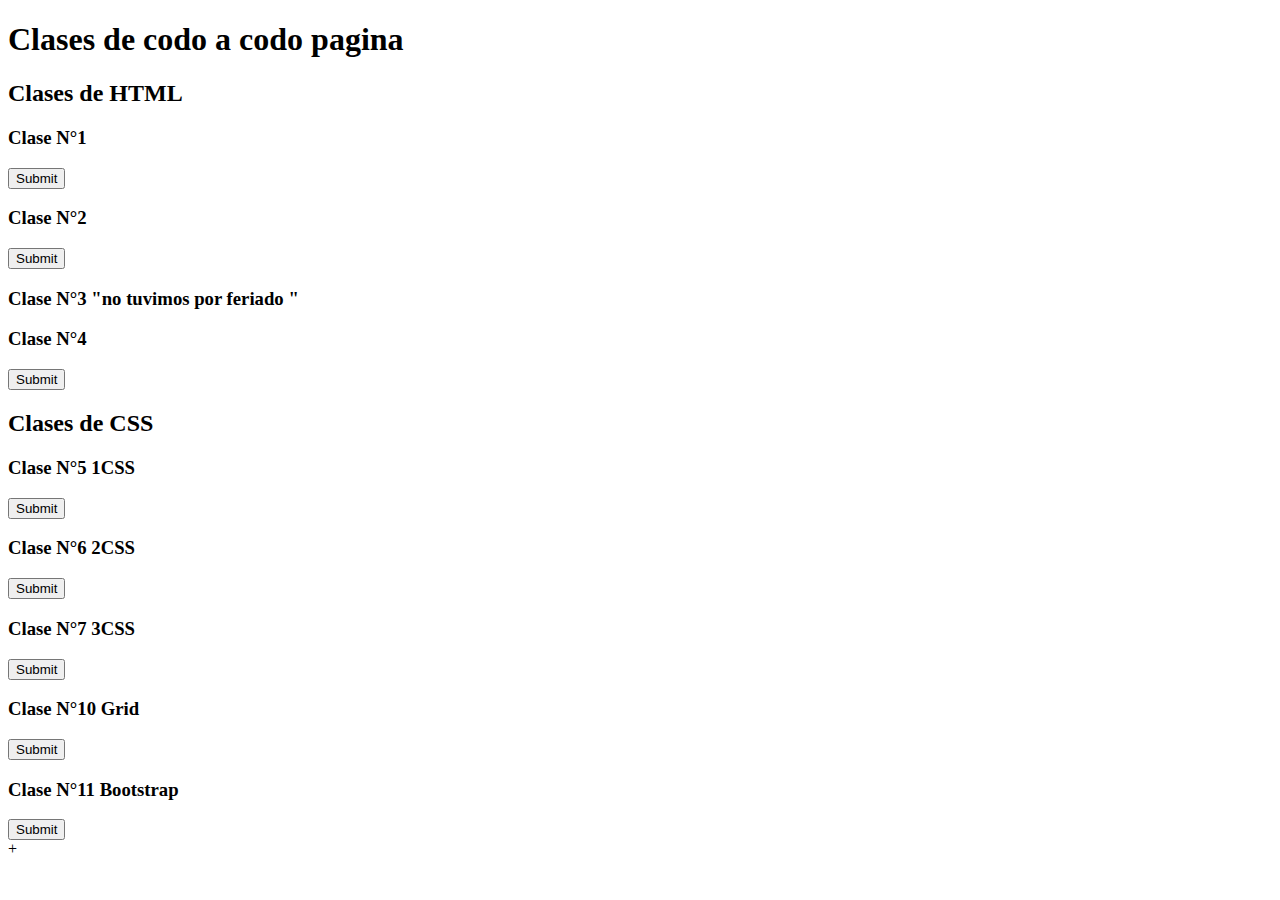
<file: index.html>
<!DOCTYPE html>
<html lang="en">
<head>
    <meta charset="UTF-8">
    <meta http-equiv="X-UA-Compatible" content="IE=edge">
    <meta name="viewport" content="width=device-width, initial-scale=1.0">
    <title>Document</title>
</head>
<body>
    <h1>Clases de codo a codo pagina</h1>

    <section>
        <h2>Clases de HTML</h2>
        
        <form action="clase8-8.html">
            <h3>Clase N°1</h3>
            <input type="submit">
        </form>
        <form action="clase10-8.html">
            <h3>Clase N°2</h3>
            <input type="submit">
        </form>
        <form action="">
            <h3>Clase N°3 "no tuvimos por feriado "</h3>
            
        </form>
        <form action="clase17-8.html">
            <h3>Clase N°4</h3>
            <input type="submit">
        </form>
        <h2>Clases de CSS</h2>
        
        <form action="clase22-8.html">
            <h3>Clase N°5 1CSS</h3>
            <input type="submit">
        </form>
        <form action="clase24-8.html">
            <h3>Clase N°6 2CSS</h3>
            <input type="submit">
        </form>
        <form action="clase29-8.html">
            <h3>Clase N°7 3CSS</h3>
            <input type="submit">
        </form>
        <form action="clase7-9.html">
            <h3>Clase N°10 Grid</h3>
            <input type="submit">
        </form>
        <form action="clase12-09.html">
            <h3>Clase N°11 Bootstrap</h3>
            <input type="submit">
        </form>
    
        +
    </section>
</body>
</html>
</file>
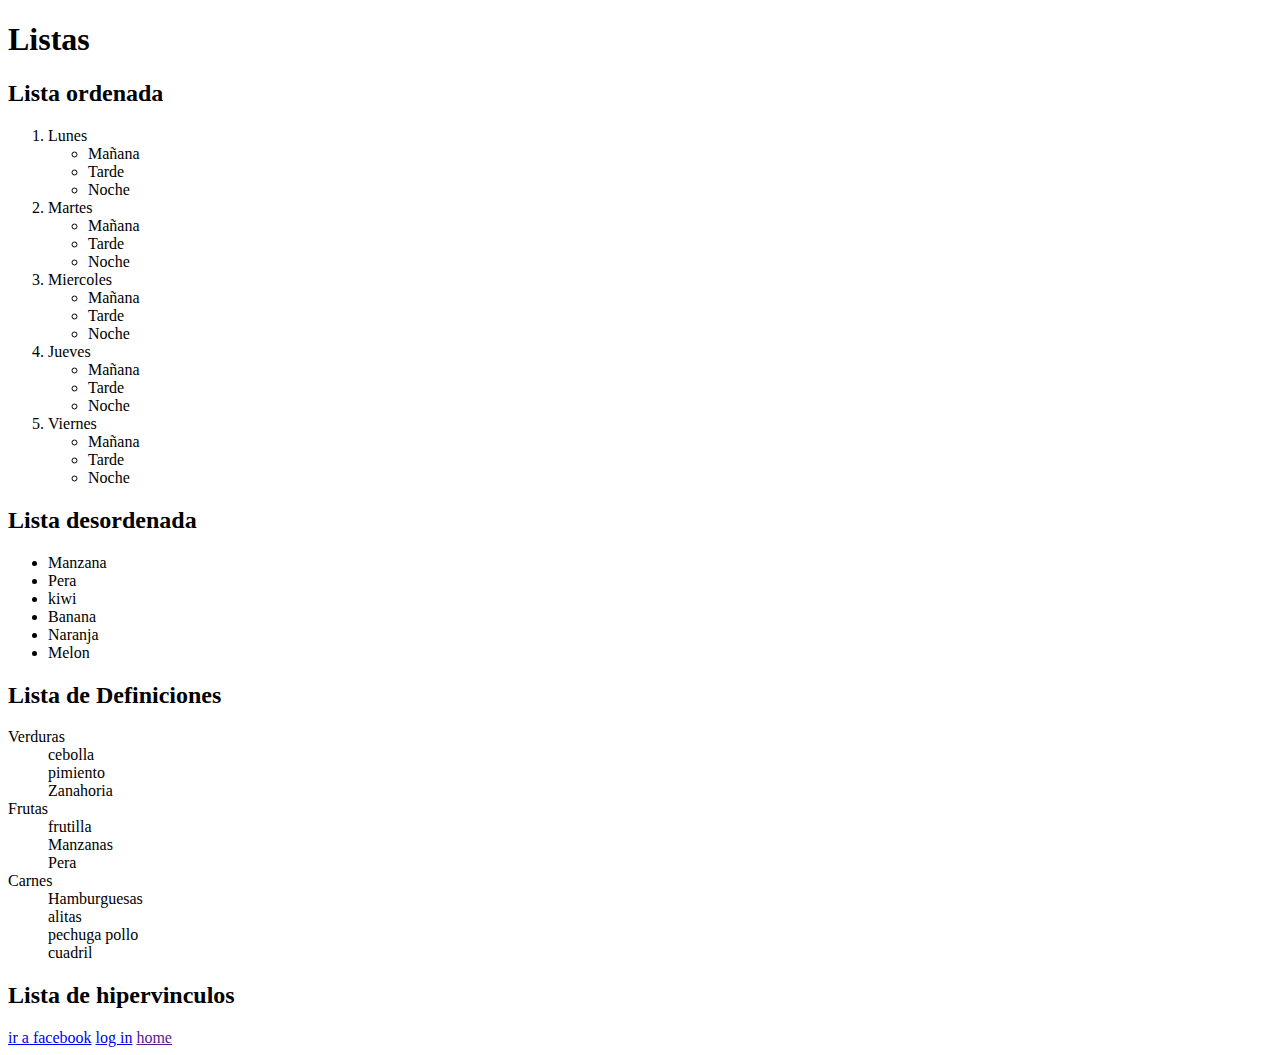
<file: clase10-8.html>
<!DOCTYPE html>
<html lang="en">
<head>
    <meta charset="UTF-8">
    <meta http-equiv="X-UA-Compatible" content="IE=edge">
    <meta name="viewport" content="width=device-width, initial-scale=1.0">
    <title>Document</title>
</head>
<body>
    <main>
        <h1>Listas</h1>
        <section>
            <article>
                <h2>Lista ordenada</h2>
                <ol><!--lista ordenada-->
                    <li>Lunes</li> <!--item de la lista-->
                        <ul>
                            <li>Mañana</li>
                            <li>Tarde</li>
                            <li>Noche</li>
                        </ul>
                    <li>Martes</li>
                        <ul>
                            <li>Mañana</li>
                            <li>Tarde</li>
                            <li>Noche</li>
                        </ul>
                    <li>Miercoles</li> <!--item de la lista-->
                        <ul>
                            <li>Mañana</li>
                            <li>Tarde</li>
                            <li>Noche</li>
                        </ul>
                    <li>Jueves</li>
                        <ul>
                            <li>Mañana</li>
                            <li>Tarde</li>
                            <li>Noche</li>
                        </ul>
                    <li>Viernes</li>
                        <ul>
                            <li>Mañana</li>
                            <li>Tarde</li>
                            <li>Noche</li>
                        </ul>
                </ol>
            </article>
            <article>
                <h2>Lista desordenada</h2>
                <ul><!--Lista desordenada-->
                    <li>Manzana</li><!--item de la lista-->
                    <li>Pera</li>
                    <li>kiwi</li>
                    <li>Banana</li>
                    <li>Naranja</li>
                    <li>Melon</li>
                </ul>
            </article>
            <article id="definitionList">
                <h2>Lista de Definiciones</h2>
                <dl>
                    <dt>Verduras</dt>
                    <dd>cebolla</dd>
                    <dd>pimiento</dd>
                    <dd>Zanahoria</dd>
                    <dt>Frutas</dt>
                    <dd>frutilla</dd>
                    <dd>Manzanas</dd>
                    <dd>Pera</dd>
                    <dt>Carnes</dt>
                    <dd>Hamburguesas</dd>
                    <dd>alitas</dd>
                    <dd>pechuga pollo</dd>
                    <dd>cuadril</dd>
                </dl>
            </article>
            <article>
                <h2>Lista de hipervinculos</h2>
                <nav>
                    <a href="https://www.facebook.com" target="_blank
                    ">ir a facebook</a>
                    <a href="users/login.html">log in</a>
                    <a href="">home</a>
                </nav>
            </article>
        </section>
    </main>
    
</body>
</html>
</file>
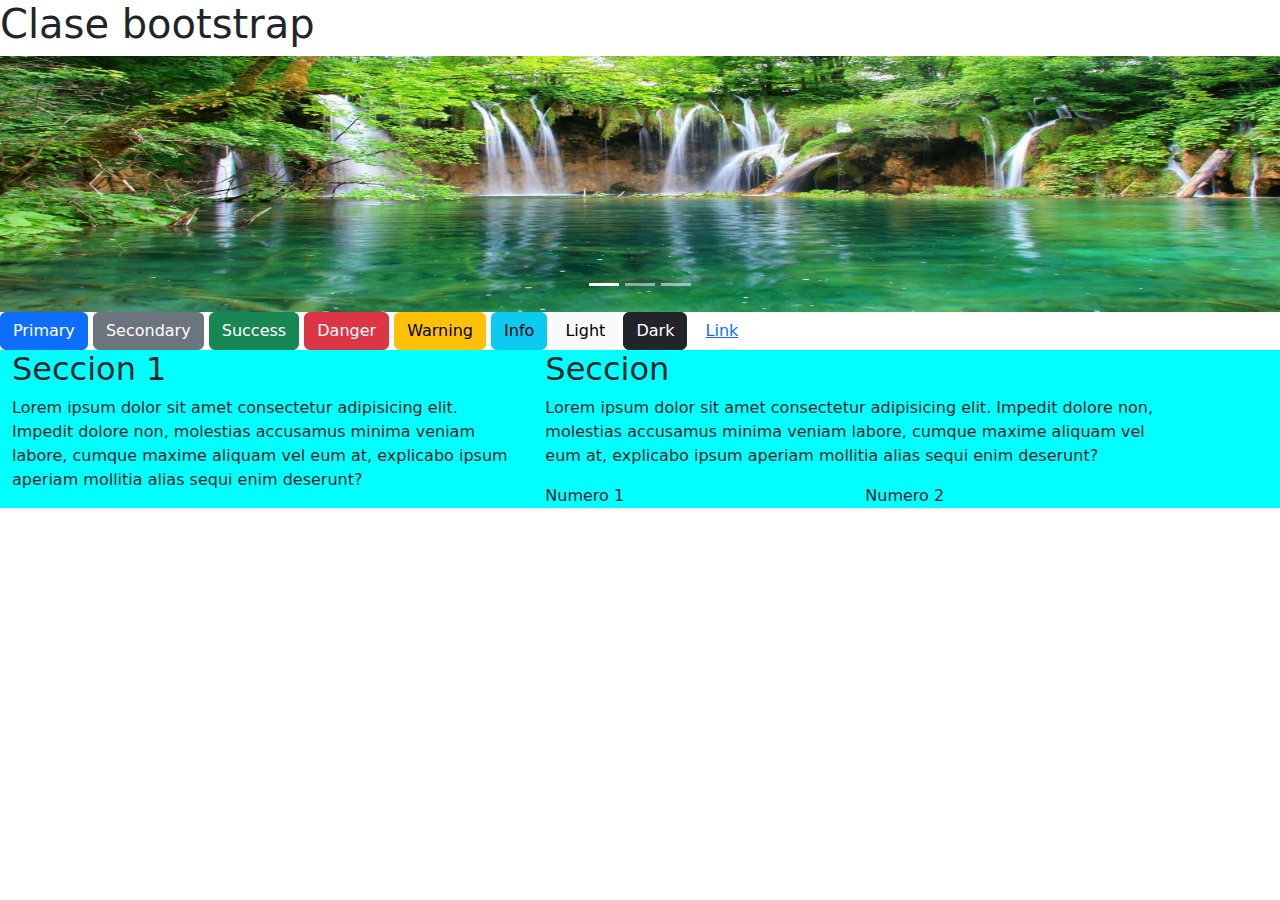
<file: clase12-09.html>
<!DOCTYPE html>
<html lang="en">
<head>
    <meta charset="UTF-8">
    <meta http-equiv="X-UA-Compatible" content="IE=edge">
    <meta name="viewport" content="width=device-width, initial-scale=1.0">
    <title>clase 11</title>
 
    <!--link a bootstrap CSS only -->
    <!--<link href="https://cdn.jsdelivr.net/npm/bootstrap@5.2.1/dist/css/bootstrap.min.css" rel="stylesheet" integrity="sha384-iYQeCzEYFbKjA/T2uDLTpkwGzCiq6soy8tYaI1GyVh/UjpbCx/TYkiZhlZB6+fzT" crossorigin="anonymous"> -->
    <link rel="stylesheet" href="bootstrap-5.2.1-dist/css/bootstrap.css">
</head>
<body>
    <h1>Clase bootstrap</h1>

    <div id="carouselExampleIndicators" class="carousel slide" data-bs-ride="true">
        <div class="carousel-indicators">
          <button type="button" data-bs-target="#carouselExampleIndicators" data-bs-slide-to="0" class="active" aria-current="true" aria-label="Slide 1"></button>
          <button type="button" data-bs-target="#carouselExampleIndicators" data-bs-slide-to="1" aria-label="Slide 2"></button>
          <button type="button" data-bs-target="#carouselExampleIndicators" data-bs-slide-to="2" aria-label="Slide 3"></button>
        </div>
        <div class="carousel-inner">
          <div class="carousel-item active">
            <img src="imagenes/tipos-de-paisaje-natural.jpg" class="d-block w-100" alt="..." style="height: 16rem;">
          </div>
          <div class="carousel-item">
            <img src="imagenes/tipos-de-paisaje-natural.jpg" class="d-block w-100" alt="..."style="height: 16rem;">
          </div>
          <div class="carousel-item">
            <img src="imagenes/tipos-de-paisaje-natural.jpg" class="d-block w-100" alt="..."style="height: 16rem;">
          </div>
        </div>
        <button class="carousel-control-prev" type="button" data-bs-target="#carouselExampleIndicators" data-bs-slide="prev">
          <span class="carousel-control-prev-icon" aria-hidden="true"></span>
          <span class="visually-hidden">Previous</span>
        </button>
        <button class="carousel-control-next" type="button" data-bs-target="#carouselExampleIndicators" data-bs-slide="next">
          <span class="carousel-control-next-icon" aria-hidden="true"></span>
          <span class="visually-hidden">Next</span>
        </button>
      </div>




    <button type="button" class="btn btn-primary">Primary</button>
    <button type="button" class="btn btn-secondary">Secondary</button>
    <button type="button" class="btn btn-success">Success</button>
    <button type="button" class="btn btn-danger">Danger</button>
    <button type="button" class="btn btn-warning">Warning</button>
    <button type="button" class="btn btn-info">Info</button>
    <button type="button" class="btn btn-light">Light</button>
    <button type="button" class="btn btn-dark">Dark</button>

    <button type="button" class="btn btn-link">Link</button>


    <section class="container-fluid" style="background-color:aqua ;"><!--container no respeta los espacio de los costados-->
       <section class="row">
            <section class=" col-sm-6 col-md-5">
                <h2>Seccion 1</h2>
                <p>Lorem ipsum dolor sit amet consectetur adipisicing elit. Impedit dolore non, molestias accusamus minima veniam labore, cumque maxime aliquam vel eum at, explicabo ipsum aperiam mollitia alias sequi enim deserunt?</p>
        </section>
        <section class="col-sm-6 col -md-7">
                <h2>Seccion </h2>
                <p>Lorem ipsum dolor sit amet consectetur adipisicing elit. Impedit dolore non, molestias accusamus minima veniam labore, cumque maxime aliquam vel eum at, explicabo ipsum aperiam mollitia alias sequi enim deserunt?</p>
                <section class="row">
                    <article class="col -md-6">Numero 1</article>
                    <article class="col -md-6">Numero 2</article>
                </section>
            </section>
        </section>
    </section>


    <!-- Bootstrap JavaScript Bundle with Popper -->
<script src="https://cdn.jsdelivr.net/npm/bootstrap@5.2.1/dist/js/bootstrap.bundle.min.js" integrity="sha384-u1OknCvxWvY5kfmNBILK2hRnQC3Pr17a+RTT6rIHI7NnikvbZlHgTPOOmMi466C8" crossorigin="anonymous"></script>
</body>
</html>
</file>
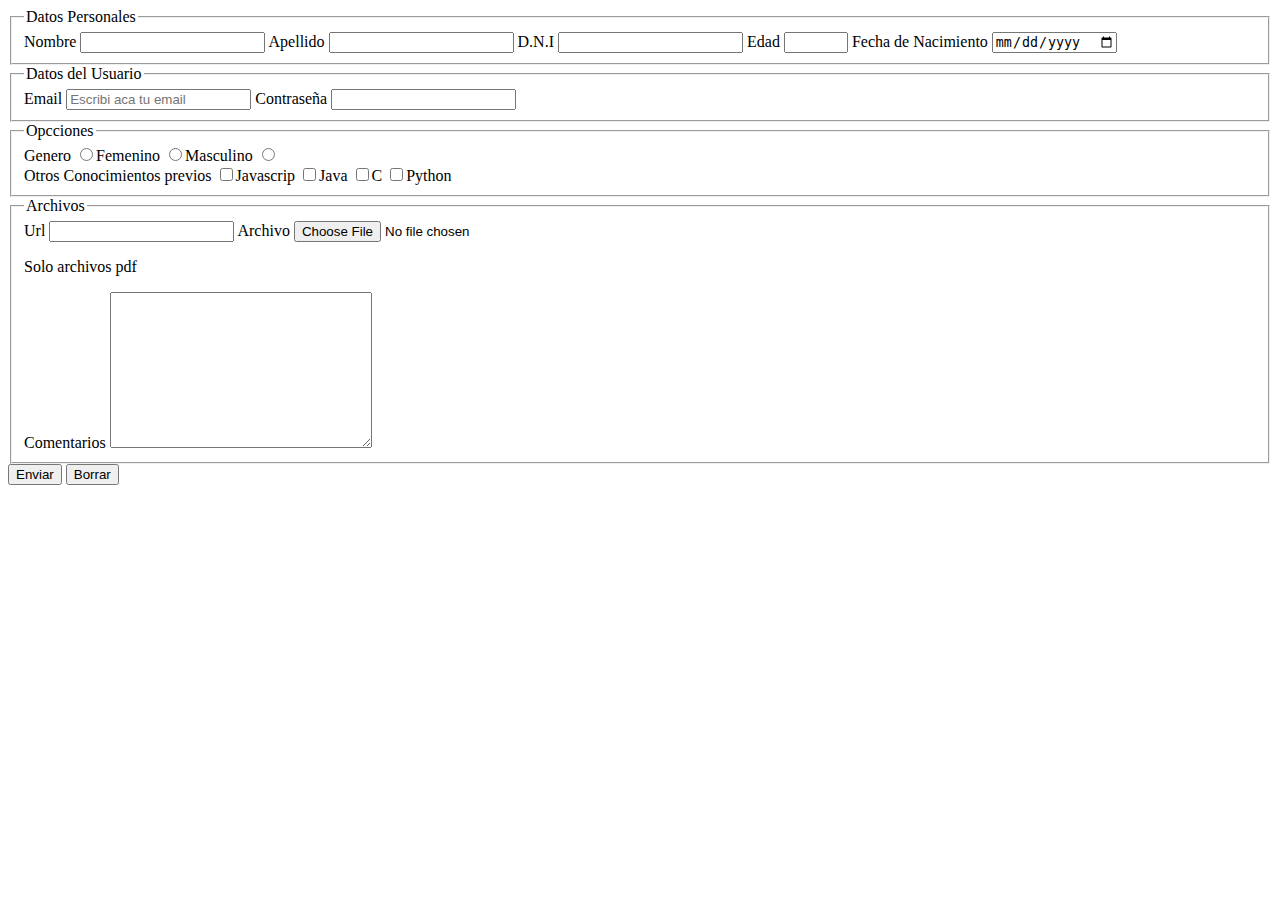
<file: clase17-8.html>
<!DOCTYPE html>
<html lang="en">
<head>
    <meta charset="UTF-8">
    <meta http-equiv="X-UA-Compatible" content="IE=edge">
    <meta name="viewport" content="width=device-width, initial-scale=1.0">
    <title>Document</title>
</head>
<body>
    <form action="">
        <fieldset>
            <legend>Datos Personales</legend>
            <label for="name">Nombre</label>
            <input type="text" name="name" id="name">
            <label for="lastname">Apellido</label>
            <input type="lastname"name="lastname" id ="lastname">
            <label for="dni">D.N.I</label>
            <input type="number" name="dni" id="dni">
            <label for="age">Edad</label>
            <input type="number" name="age" id="age"min="0" max="120">
            <label for="birhtdate">Fecha de Nacimiento</label>
            <input type="date" name="birhtdate" id="birhtdate">
        </fieldset>
        <fieldset>
            <legend>Datos del Usuario</legend>
            <label for="email">Email</label>
            <input type="email"nama="email" id="email" placeholder="Escribi aca tu email">
            <label for="password">Contraseña</label>
            <input type="password" name="password" id="password">
        </fieldset>
        <fieldset>
            <legend>Opcciones</legend>
            <label for="genre">Genero</label>
            <input type="radio" value="Famenino" name="genre">Femenino
            <input type="radio" value="Masculino" name="genre">Masculino
            <input type="radio" value="Otro" name="genre"><br>Otros
            <label for="known">Conocimientos previos</label>
            <input type="checkbox" value="javascrip" name="known">Javascrip
            <input type="checkbox" value="java" name="known">Java
            <input type="checkbox" value="c" name="known">C
            <input type="checkbox" value="python" name="known">Python

        </fieldset>
        <fieldset>
            <legend>Archivos</legend>
            <label for="url">Url</label>
            <input type="url" name="url" id="url">
            <label for="file">Archivo</label>
            <input type="file"name="file" id="file" accept=".pdf"  multiples>
            <p>Solo archivos pdf</p>
            <label for="comments">Comentarios</label>
            <textarea name="comments" id="comments" cols="30" rows="10"></textarea>
        </fieldset>
        <button type="submit" >Enviar</button>
        <button type="reset" >Borrar</button>
    </form>
</body>
</html>
</file>
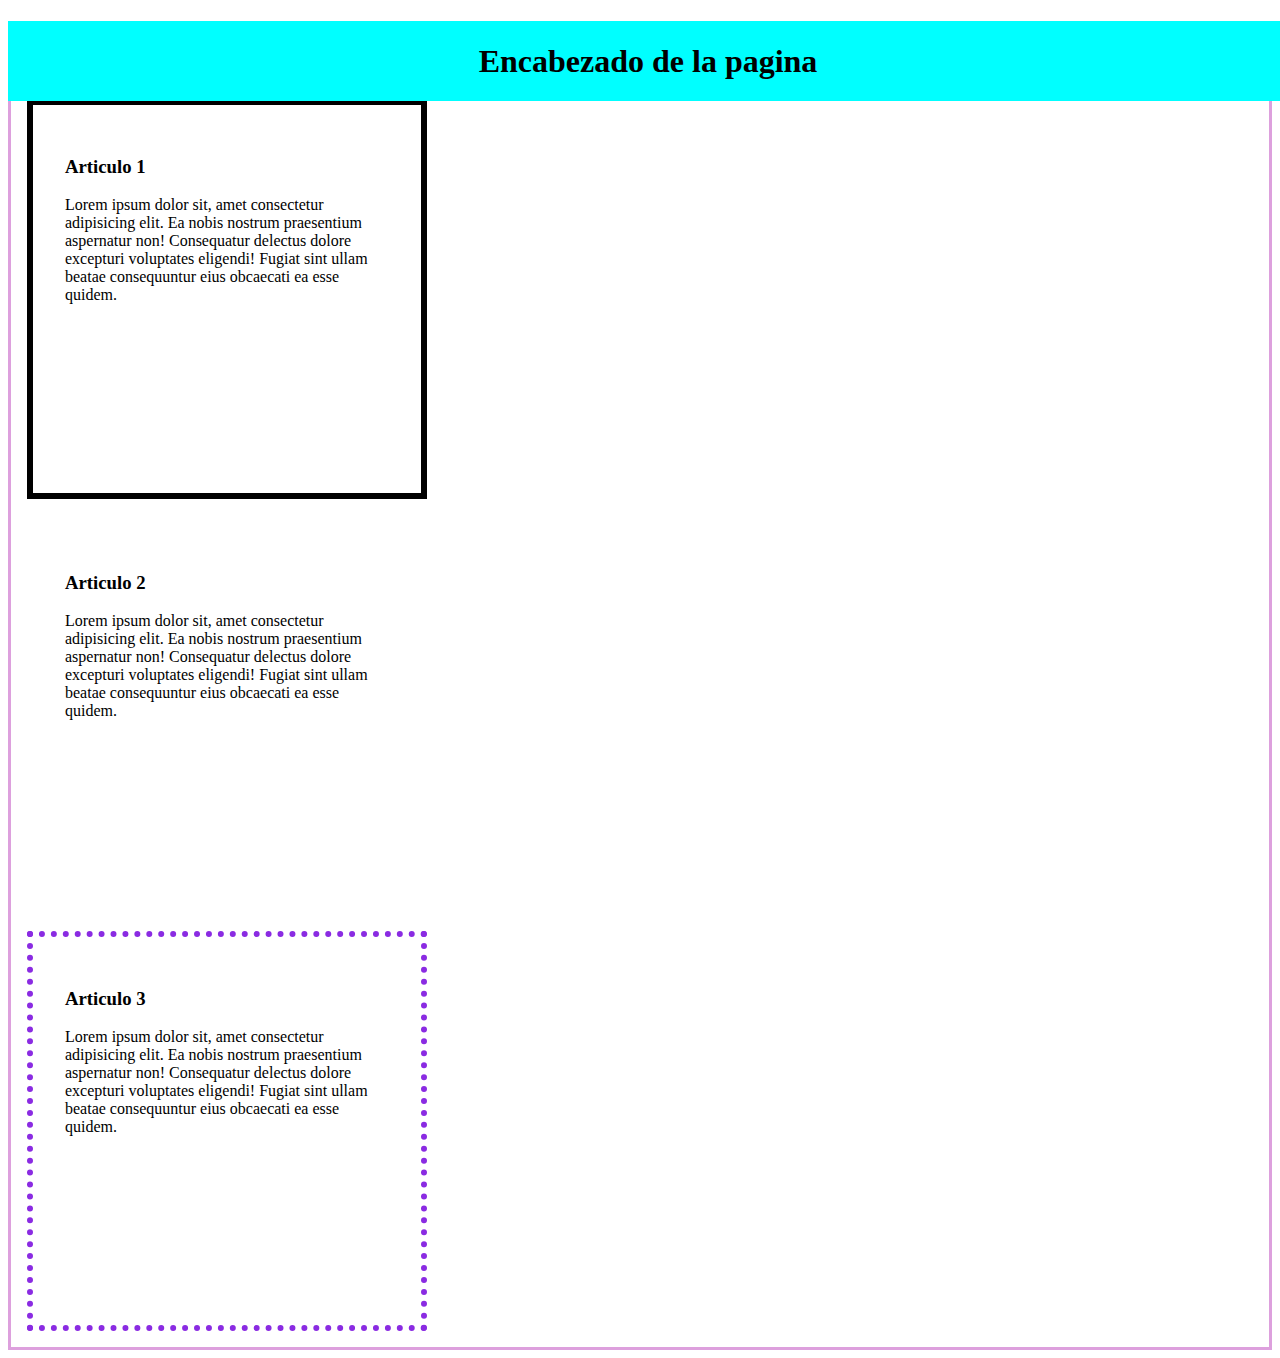
<file: clase29-8.html>
<!DOCTYPE html>
<html lang="en">
<head>
    <meta charset="UTF-8">
    <meta http-equiv="X-UA-Compatible" content="IE=edge">
    <meta name="viewport" content="width=device-width, initial-scale=1.0">
    <title>Document</title>
    <link rel="stylesheet" href="CSS/clase29-8.css">
</head>
<body>
    <header id="Header">
        <h1>Encabezado de la pagina</h1>
    </header>
    <h1>Clase 7 3CSS</h1>
    <section id="seccion_principal">
        <article id="articulo1">
            <h3>Articulo 1</h3>
            <p>Lorem ipsum dolor sit, amet consectetur adipisicing elit. Ea nobis nostrum praesentium aspernatur non! Consequatur delectus dolore excepturi voluptates eligendi! Fugiat sint ullam beatae consequuntur eius obcaecati ea esse quidem.</p>

        </article>
        <article id="articulo2">
            <h3>Articulo 2</h3>
            <p>Lorem ipsum dolor sit, amet consectetur adipisicing elit. Ea nobis nostrum praesentium aspernatur non! Consequatur delectus dolore excepturi voluptates eligendi! Fugiat sint ullam beatae consequuntur eius obcaecati ea esse quidem.</p>

        </article>
        <article id="articulo3">
            <h3>Articulo 3</h3>
            <p>Lorem ipsum dolor sit, amet consectetur adipisicing elit. Ea nobis nostrum praesentium aspernatur non! Consequatur delectus dolore excepturi voluptates eligendi! Fugiat sint ullam beatae consequuntur eius obcaecati ea esse quidem.</p>

        </article>
    </section>
</body>
</html>
</file>
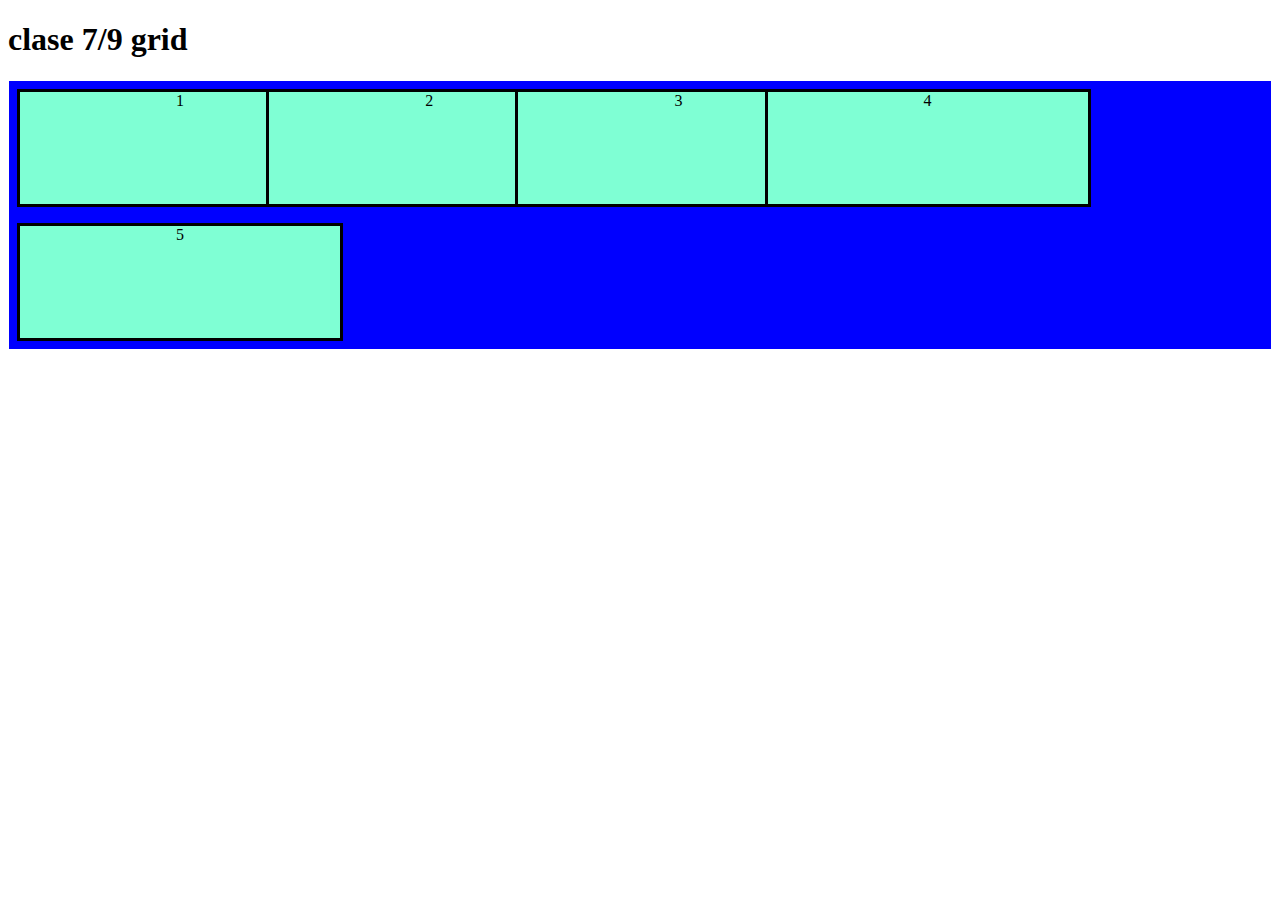
<file: clase7-9.html>
<!DOCTYPE html>
<html lang="en">
<head>
    <meta charset="UTF-8">
    <meta http-equiv="X-UA-Compatible" content="IE=edge">
    <meta name="viewport" content="width=device-width, initial-scale=1.0">
    <title>Document</title>
    <link rel="stylesheet" href="CSS/clase7-9.css">
</head>
<body>
    <h1>clase 7/9 grid</h1>
    <section id="contenedor">
        <div class="grid-item"id="item1">1</div>
        <div class="grid-item">2</div>
        <div class="grid-item">3</div>
        <div class="grid-item">4</div>
        <div class="grid-item">5</div>
        
    </section>
</body>
</html>
</file>
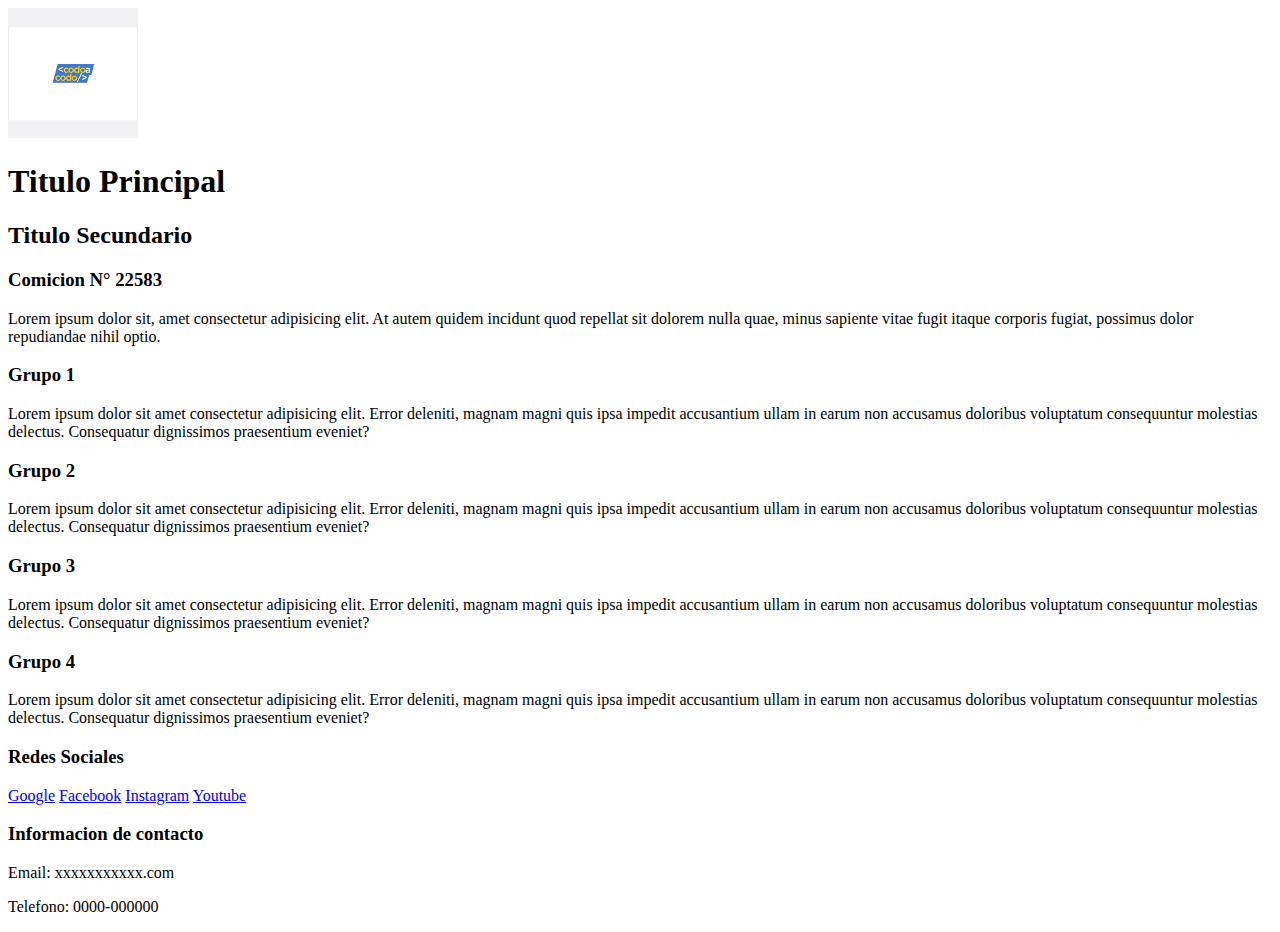
<file: clase8-8.html>
<!DOCTYPE html>
<html lang="es">
<head>
    <meta charset="UTF-8">
    <meta http-equiv="X-UA-Compatible" content="IE=edge">
    <meta name="viewport" content="width=device-width, initial-scale=1.0">
    <title>clase 1</title>
</head>
<body>
    <header>
        <img src="imagenes/codoacodo.png" alt="logo codo a codo"> <!--el atributo alt es para q le lea a los que tiene visibilidad reducida-->
       
    </header>
    <main>
        <h1>Titulo Principal</h1>
        <H2>Titulo Secundario</H2>
        <section>
            <h3>Comicion N° 22583</h3>
            <p>Lorem ipsum dolor sit, amet consectetur adipisicing elit. At autem quidem incidunt quod repellat sit dolorem nulla quae, minus sapiente vitae fugit itaque corporis fugiat, possimus dolor repudiandae nihil optio.</p>
        </section>
        <article>
            <H3>Grupo 1</H3>
            <p>Lorem ipsum dolor sit amet consectetur adipisicing elit. Error deleniti, magnam magni quis ipsa impedit accusantium ullam in earum non accusamus doloribus voluptatum consequuntur molestias delectus. Consequatur dignissimos praesentium eveniet?</p>
        </article>
        <article>
            <H3>Grupo 2</H3><!--Shif +alt+ flecha arriba y abajo te copia el texto-->
            <p>Lorem ipsum dolor sit amet consectetur adipisicing elit. Error deleniti, magnam magni quis ipsa impedit accusantium ullam in earum non accusamus doloribus voluptatum consequuntur molestias delectus. Consequatur dignissimos praesentium eveniet?</p>
        </article>
        <article>
            <H3>Grupo 3</H3>
            <p>Lorem ipsum dolor sit amet consectetur adipisicing elit. Error deleniti, magnam magni quis ipsa impedit accusantium ullam in earum non accusamus doloribus voluptatum consequuntur molestias delectus. Consequatur dignissimos praesentium eveniet?</p>
        </article>
        <article>
            <H3>Grupo 4</H3>
            <p>Lorem ipsum dolor sit amet consectetur adipisicing elit. Error deleniti, magnam magni quis ipsa impedit accusantium ullam in earum non accusamus doloribus voluptatum consequuntur molestias delectus. Consequatur dignissimos praesentium eveniet?</p>
        </article>
    </main>
    <footer>
        <section>
            <h3>Redes Sociales</h3>
             <nav>
                <a href="https://www.google.com/webhp?hl=es-419&sa=X&ved=0ahUKEwj559XMzov6AhUTu5UCHS-mDa8QPAgI" target="_blank">Google</a>         <!--colocando a*x me lo hace x veces a la etiqueta-->
                <a href="#">Facebook</a>
                <a href="#">Instagram</a>
                <a href="#">Youtube</a>
            </nav>
        </section>
            <h3>Informacion de contacto</h3>
            <p>Email: xxxxxxxxxxx.com</p>
            <p>Telefono: 0000-000000</p>

        <section>

        </section>
    </footer>
</body>
</html>
</file>
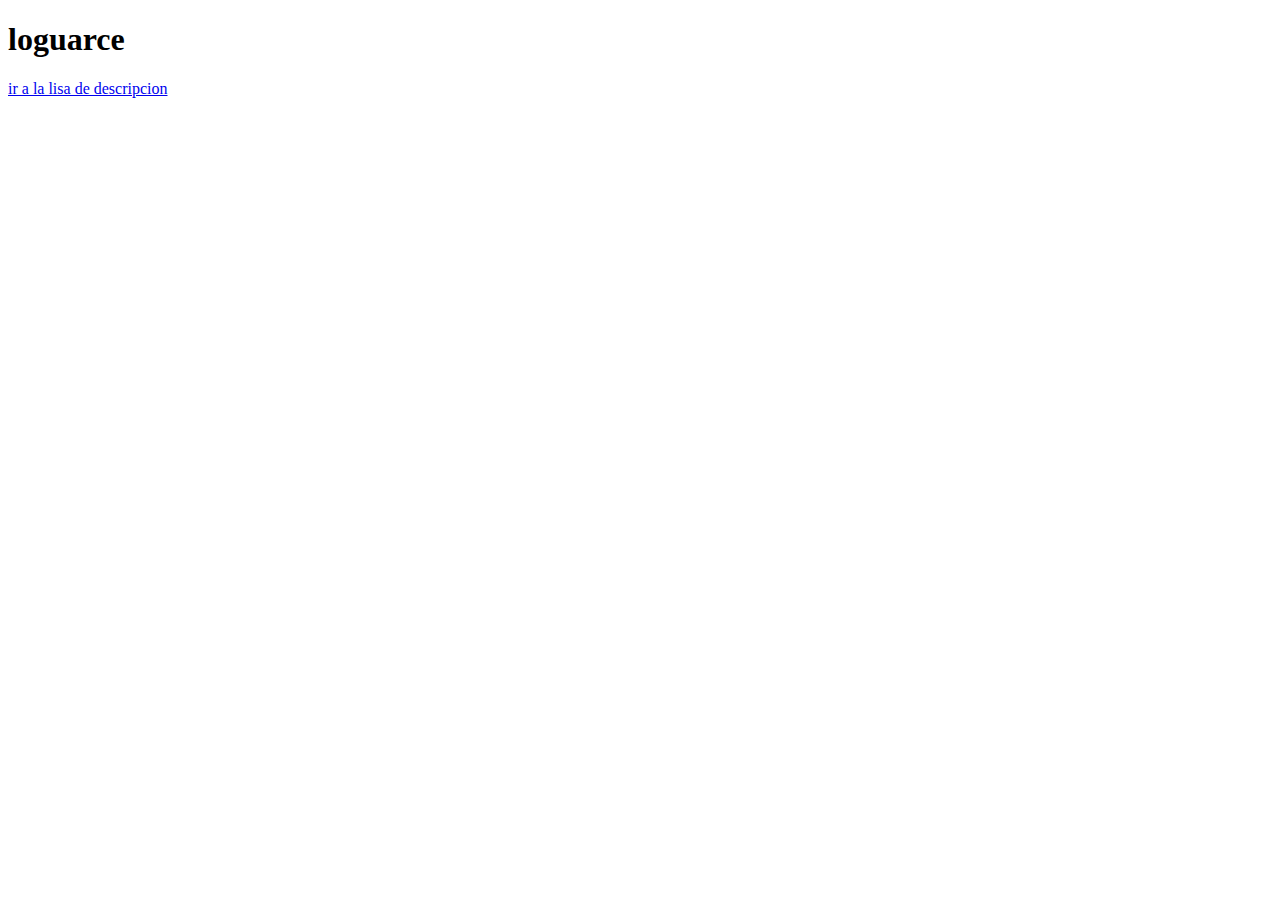
<file: users/login.html>
<!DOCTYPE html>
<html lang="en">
<head>
    <meta charset="UTF-8">
    <meta http-equiv="X-UA-Compatible" content="IE=edge">
    <meta name="viewport" content="width=device-width, initial-scale=1.0">
    <title>Document</title>
</head>
<body>
    <h1>loguarce</h1>
    <nav>
        <a href="../index.html#definitionList">ir a la lisa de descripcion</a>
    </nav>
</body>
</html>
</file>
<file: CSS/clase29-8.css>
*{
   
    box-sizing: border-box;/* este hace q los bordes se repeten osea q le reste el padin margin y borde a la caja */
}
#Header{
   
    text-align: center; 
    background-color: aqua;
    position: fixed; /*mantener  en la pocicion*/
    width: 100%;
}

#seccion_principal{
    border: 3px solid plum;
}
#seccion_principal article{
    width: 25rem;
    height: 25rem;
    padding: 2rem;
    margin: 1rem;
    /*overflow es para cuando se pasa el contenido de la caja  scroll te agrega una barra y -x hotrizontal -y vertical*/
}
#articulo1{
    border: 6px solid black;

}
#articulo2{
    border: 6px solid #fff;

}
#articulo3{
    border: 6px dotted blueviolet;
}
</file>
<file: CSS/clase7-9.css>
#contenedor{
    background-color: blue;
    padding: 1rem;
    border: 1px solid #fff;
    display: grid;
    grid-template-columns:  repeat(4,20%);
    row-gap: 1rem;
     /* gap tiene para dejar espacion entre los items row-gap: ; entre filas colo*/ 
   padding: .5rem;
  /* justify-content:center;justifica de distintas maneras
   height:50rem;
   align-content: center;*/
}
.grid-item{
    border: 3px solid black ;
    background-color: aquamarine;
    text-align: center;
    width: 20rem;
    height: 7rem;
    
}/*
#item1{
grid-column-start: 1;
grid-column-end: 3;
grid-row: 1/4;
}*/
</file>
